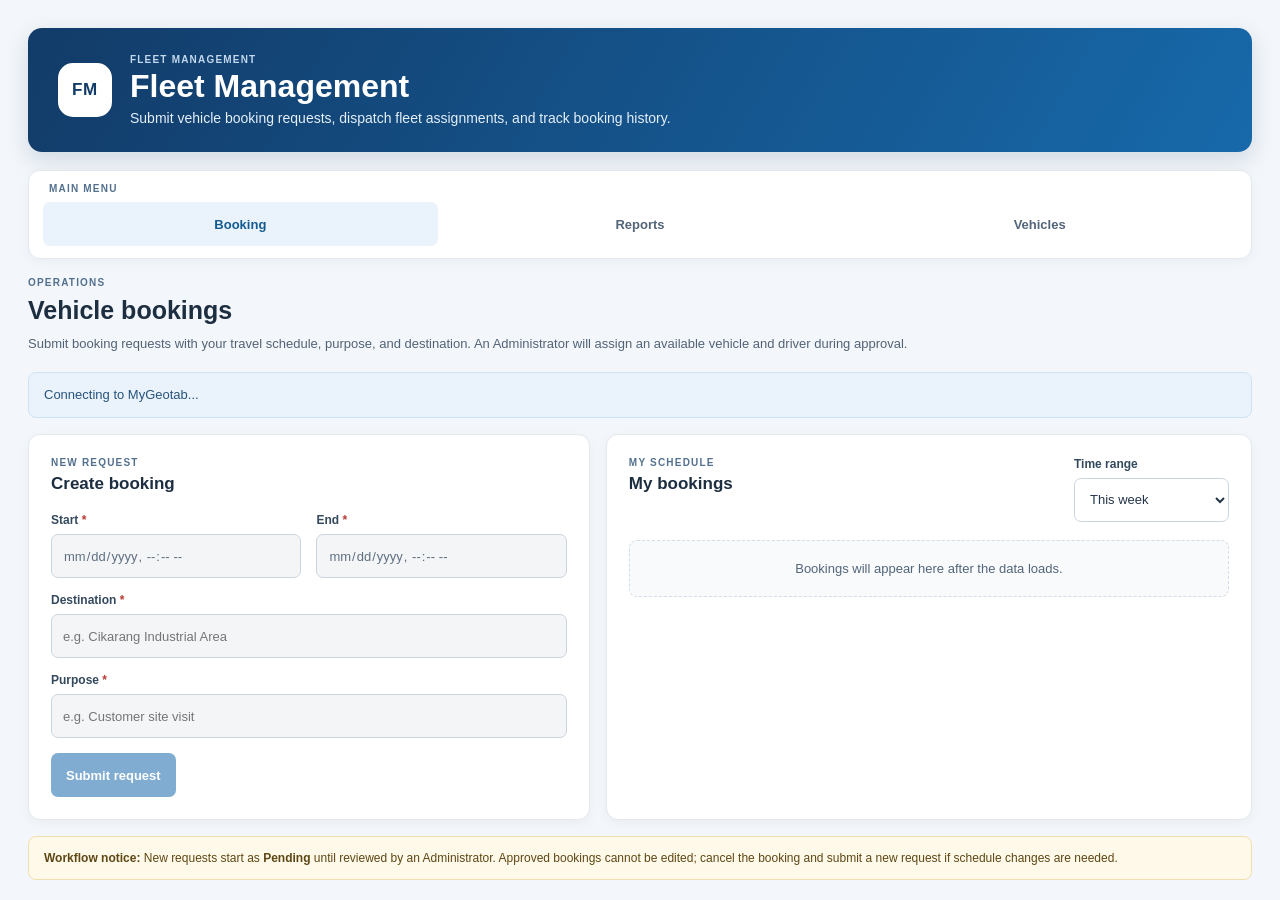
<file: index.html>
﻿<!DOCTYPE html>
<html>
<head>
  <meta http-equiv="refresh" content="0;url=fleet-summary.html">
  <title>Fleet Booking</title>
</head>
<body>
  <a href="fleet-summary.html">Open Fleet Booking</a>
</body>
</html>
</file>
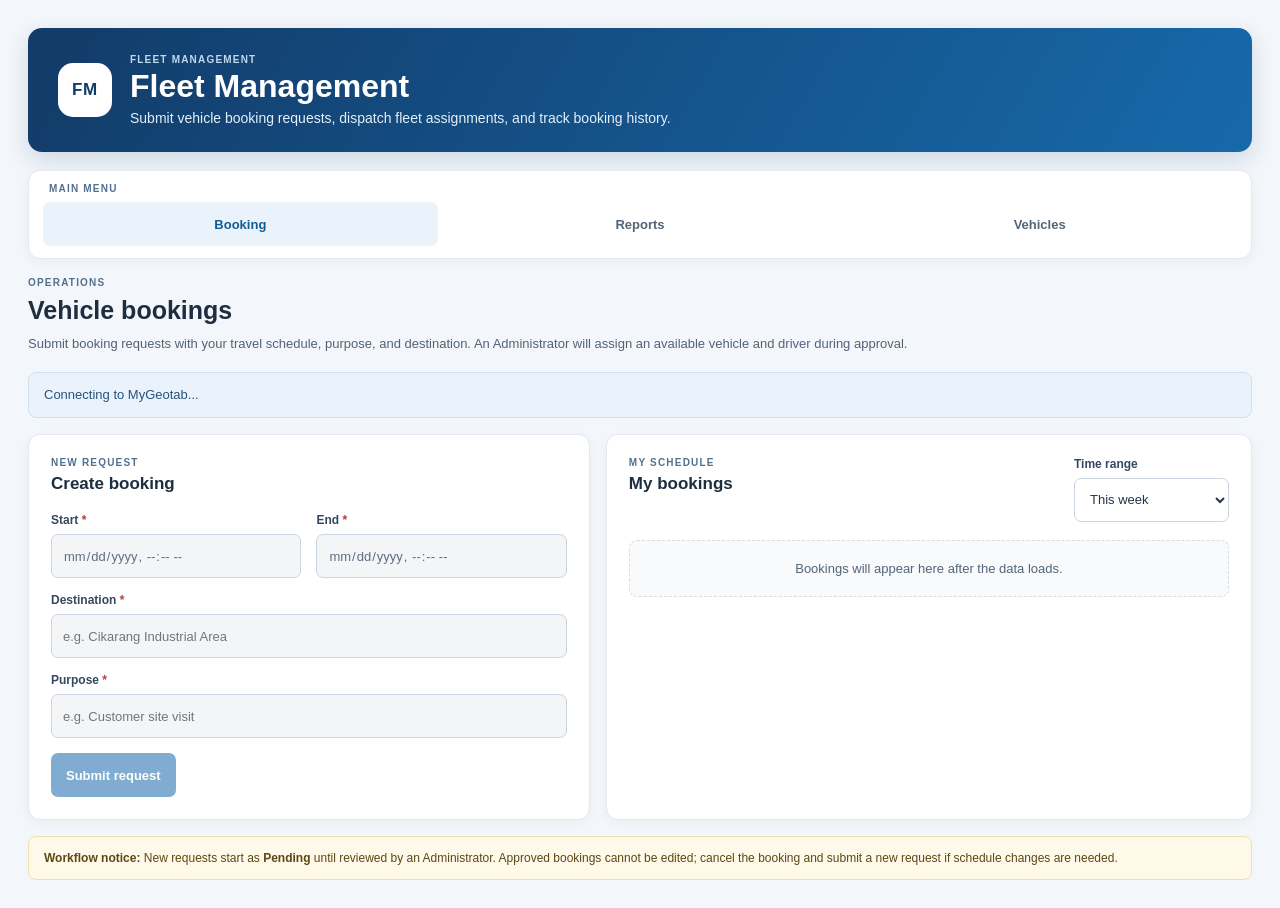
<file: fleet-summary.html>
<!DOCTYPE html>
<html lang="en">
<head>
  <meta charset="utf-8">
  <meta name="viewport" content="width=device-width, initial-scale=1">
  <title>Fleet Management | Vehicle Booking</title>
  <link rel="stylesheet" href="css/base.css">
  <link rel="stylesheet" href="css/components.css">
  <link rel="stylesheet" href="css/pages.css">
</head>
<body>
  <main class="booking-app">
    <header class="hero">
      <div class="hero-mark" aria-hidden="true">FM</div>
      <div>
        <p class="eyebrow">FLEET MANAGEMENT</p>
        <h1>Fleet Management</h1>
        <p class="hero-copy">Submit vehicle booking requests, dispatch fleet assignments, and track booking history.</p>
      </div>
    </header>

    <div class="app-shell">
      <nav class="side-nav" aria-label="Add-in navigation">
        <p class="eyebrow">MAIN MENU</p>
        <div class="nav-items">
          <button class="nav-item" type="button" data-page="booking" aria-current="page">Booking</button>
          <button class="nav-item" type="button" data-page="approval" hidden>
            <span>Approval</span>
            <span id="approvalPendingBadge" class="nav-badge" hidden>0</span>
          </button>
          <button class="nav-item" type="button" data-page="users" hidden>Drivers &amp; Users</button>
          <button class="nav-item" type="button" data-page="reports">Reports</button>
          <button class="nav-item" type="button" data-page="vehicles">Vehicles</button>
        </div>
      </nav>

      <div class="page-content">
        <section id="page-booking" class="page-view" aria-labelledby="bookingPageTitle">
          <div class="page-heading">
            <div>
              <p class="eyebrow">OPERATIONS</p>
              <h2 id="bookingPageTitle">Vehicle bookings</h2>
              <p class="page-description">Submit booking requests with your travel schedule, purpose, and destination. An Administrator will assign an available vehicle and driver during approval.</p>
            </div>
          </div>

          <div id="status" class="status" role="status" aria-live="polite">Connecting to MyGeotab...</div>

          <div class="booking-layout">
            <section class="panel" aria-labelledby="formTitle">
              <div class="section-heading">
                <div>
                  <p class="eyebrow">NEW REQUEST</p>
                  <h3 id="formTitle">Create booking</h3>
                </div>
              </div>
              <form id="bookingForm" class="booking-form">
                <div class="field">
                  <label for="startLocal">Start <span class="required-mark" aria-hidden="true">*</span></label>
                  <input id="startLocal" name="startLocal" type="datetime-local" required disabled>
                </div>
                <div class="field">
                  <label for="endLocal">End <span class="required-mark" aria-hidden="true">*</span></label>
                  <input id="endLocal" name="endLocal" type="datetime-local" required disabled>
                </div>
                <div class="field field-wide">
                  <label for="destination">Destination <span class="required-mark" aria-hidden="true">*</span></label>
                  <input id="destination" name="destination" type="text" maxlength="160" placeholder="e.g. Cikarang Industrial Area" required disabled>
                </div>
                <div class="field field-wide">
                  <label for="purpose">Purpose <span class="required-mark" aria-hidden="true">*</span></label>
                  <input id="purpose" name="purpose" type="text" maxlength="160" placeholder="e.g. Customer site visit" required disabled>
                </div>
                <div class="field-wide form-actions">
                  <button id="submitButton" type="submit" disabled>Submit request</button>
                  <button id="cancelEditButton" class="secondary" type="button" hidden>Cancel changes</button>
                </div>
              </form>
            </section>

            <section class="panel bookings-panel" aria-labelledby="bookingsTitle">
              <div class="section-heading">
                <div>
                  <p class="eyebrow">MY SCHEDULE</p>
                  <h3 id="bookingsTitle">My bookings</h3>
                </div>
                <div class="schedule-controls">
                  <div class="field schedule-filter-field">
                    <label for="bookingRangeFilter">Time range</label>
                    <select id="bookingRangeFilter" name="bookingRangeFilter">
                      <option value="this_week" selected>This week</option>
                      <option value="upcoming">Upcoming</option>
                      <option value="this_month">This month</option>
                      <option value="all">All time</option>
                    </select>
                  </div>
                </div>
              </div>
              <p id="bookingListSummary" class="schedule-summary" aria-live="polite"></p>
              <div id="bookingList" class="booking-list">
                <p class="empty">Bookings will appear here after the data loads.</p>
              </div>
            </section>
          </div>

          <aside class="notice">
            <strong>Workflow notice:</strong> New requests start as <strong>Pending</strong> until reviewed by an Administrator. Approved bookings cannot be edited; cancel the booking and submit a new request if schedule changes are needed.
          </aside>
        </section>

        <section id="page-approval" class="page-view" aria-labelledby="approvalPageTitle" hidden>
          <div class="page-heading">
            <div>
              <p class="eyebrow">DISPATCH &amp; REVIEW</p>
              <h2 id="approvalPageTitle">Approval queue</h2>
              <p class="page-description">Review pending booking requests, assign an available vehicle and driver, or reject with a reason.</p>
            </div>
          </div>

          <div id="approvalRestrictedNotice" class="panel" hidden>
            <p class="empty">Access restricted. Only users with Administrator security clearance can review or approve bookings.</p>
          </div>

          <section id="approvalWorkspace" class="panel" aria-labelledby="approvalQueueTitle" hidden>
            <div class="approval-toolbar">
              <div>
                <p class="eyebrow">REVIEW QUEUE</p>
                <h3 id="approvalQueueTitle">Booking requests</h3>
              </div>
              <div class="approval-filter-bar">
                <div class="field">
                  <label for="approvalStatusFilter">Status</label>
                  <select id="approvalStatusFilter" name="approvalStatusFilter">
                    <option value="pending" selected>Pending</option>
                    <option value="approved">Approved</option>
                    <option value="rejected">Rejected</option>
                    <option value="cancelled">Cancelled</option>
                    <option value="all">All statuses</option>
                  </select>
                </div>
                <button id="refreshApprovalButton" class="secondary" type="button">Refresh queue</button>
              </div>
            </div>

            <div id="approvalStatusBanner" class="status" role="status" aria-live="polite">Loading approval queue...</div>
            <div id="approvalList" class="approval-list">
              <p class="empty">Loading booking requests...</p>
            </div>
          </section>

          <aside class="notice">
            <strong>Conflict notice:</strong> Vehicle and driver availability is checked before saving an approval, but MyGeotab AddInData updates are not atomic. Concurrent approvals by multiple Administrators are verified after saving.
          </aside>
        </section>

        <section id="page-users" class="page-view" aria-labelledby="usersPageTitle" hidden>
          <div class="page-heading">
            <div>
              <p class="eyebrow">ACCESS &amp; DISPATCH</p>
              <h2 id="usersPageTitle">Drivers &amp; Users</h2>
              <p class="page-description">Monitor driver availability from approved schedules and review MyGeotab user clearances.</p>
            </div>
          </div>

          <div id="usersRestrictedNotice" class="panel" hidden>
            <p class="empty">Access restricted. Only users with Administrator security clearance can view the Drivers &amp; Users directory.</p>
          </div>

          <section id="usersWorkspace" class="panel" aria-labelledby="usersTableTitle" hidden>
            <div class="users-toolbar">
              <div>
                <p class="eyebrow">DIRECTORY</p>
                <h3 id="usersTableTitle">Drivers and account directory</h3>
                <p class="page-description">Only records visible to the current MyGeotab session are shown. Some MyAdmin accounts may not be visible to BasicAuthentication users.</p>
              </div>
              <button id="refreshUsersButton" class="secondary" type="button">Refresh users</button>
            </div>
            <div id="userDataStatus" class="status user-data-status" role="status" aria-live="polite">Select this tab to load users from the current database.</div>

            <div class="sub-tabs" role="tablist" aria-label="Drivers and users views">
              <button id="subTabDrivers" class="sub-tab" type="button" role="tab" aria-selected="true" aria-controls="driversSubPanel">Drivers</button>
              <button id="subTabAllUsers" class="sub-tab" type="button" role="tab" aria-selected="false" aria-controls="allUsersSubPanel">All users</button>
            </div>

            <div id="driversSubPanel" role="tabpanel" aria-labelledby="subTabDrivers">
              <div class="kpi-grid-3">
                <article class="panel report-card">
                  <p class="eyebrow">ACTIVE DRIVERS</p>
                  <p id="driversActiveCount" class="report-value">0</p>
                  <p class="report-note">Eligible for approval assignment</p>
                </article>
                <article class="panel report-card">
                  <p class="eyebrow">AVAILABLE NOW</p>
                  <p id="driversAvailableCount" class="report-value">0</p>
                  <p class="report-note">Not assigned to an ongoing trip</p>
                </article>
                <article class="panel report-card">
                  <p class="eyebrow">ON TRIP NOW</p>
                  <p id="driversOnTripCount" class="report-value">0</p>
                  <p class="report-note">Assigned to an active schedule</p>
                </article>
              </div>

              <div class="fleet-board-filters">
                <div class="field">
                  <label for="driverSearch">Search drivers</label>
                  <input id="driverSearch" type="search" placeholder="Name or email">
                </div>
                <div class="field">
                  <label for="driverAvailabilityFilter">Availability</label>
                  <select id="driverAvailabilityFilter">
                    <option value="all">All statuses</option>
                    <option value="available">Available now</option>
                    <option value="in_use">On trip now</option>
                    <option value="inactive">Inactive</option>
                  </select>
                </div>
              </div>

              <div class="table-wrap">
                <table class="data-table fleet-board-table">
                  <thead>
                    <tr>
                      <th scope="col">Driver</th>
                      <th scope="col">Availability</th>
                      <th scope="col">Current / Next trip</th>
                      <th scope="col">Account status</th>
                    </tr>
                  </thead>
                  <tbody id="driverBoardBody">
                    <tr>
                      <td colspan="4"><p class="empty table-empty">Driver data has not been loaded.</p></td>
                    </tr>
                  </tbody>
                </table>
              </div>
              <p class="table-note">Driver availability reflects approved booking schedules for the current time. Only Active Driver accounts can be assigned during approval.</p>
            </div>

            <div id="allUsersSubPanel" role="tabpanel" aria-labelledby="subTabAllUsers" hidden>
              <div class="users-filters">
                <div class="field">
                  <label for="userSearch">Search users</label>
                  <input id="userSearch" type="search" placeholder="Name, email, clearance, or driver">
                </div>
                <div class="field">
                  <label for="userDriverFilter">Driver status</label>
                  <select id="userDriverFilter">
                    <option value="all">All users</option>
                    <option value="driver">Drivers only</option>
                    <option value="non_driver">Not a driver</option>
                  </select>
                </div>
                <div class="field">
                  <label for="userStatusFilter">Account status</label>
                  <select id="userStatusFilter">
                    <option value="all">All statuses</option>
                    <option value="active">Active</option>
                    <option value="scheduled">Scheduled</option>
                    <option value="inactive">Inactive</option>
                    <option value="unknown">Unknown</option>
                  </select>
                </div>
              </div>
              <div class="table-wrap">
                <table class="data-table users-table">
                  <thead>
                    <tr>
                      <th scope="col">Name</th>
                      <th scope="col">Email / login</th>
                      <th scope="col">Clearance</th>
                      <th scope="col">Driver status</th>
                      <th scope="col">Account status</th>
                    </tr>
                  </thead>
                  <tbody id="userListBody">
                    <tr>
                      <td colspan="5"><p class="empty table-empty">User data has not been loaded.</p></td>
                    </tr>
                  </tbody>
                </table>
              </div>
              <p class="table-note">Administrator security clearance authorizes access to Approval and Drivers &amp; Users. Account status is derived from each user's active-from and active-to dates.</p>
            </div>
          </section>
        </section>

        <section id="page-reports" class="page-view" aria-labelledby="reportsPageTitle" hidden>
          <div class="page-heading">
            <div>
              <p class="eyebrow">ANALYTICS</p>
              <h2 id="reportsPageTitle">Reports</h2>
              <p class="page-description">Insights into booking requests, approvals, driver assignments, and fleet usage.</p>
            </div>
          </div>

          <section class="panel report-filter-panel" aria-labelledby="reportFiltersTitle">
            <div class="section-heading">
              <div>
                <p class="eyebrow">FILTERS</p>
                <h3 id="reportFiltersTitle">Find booking history</h3>
                <p class="page-description">Dates use your browser's local time and include bookings that overlap any part of the selected range.</p>
              </div>
            </div>
            <form id="reportFilterForm" class="report-filter-form">
              <div class="field">
                <label for="reportStartDate">From</label>
                <input id="reportStartDate" name="fromDate" type="date">
              </div>
              <div class="field">
                <label for="reportEndDate">To</label>
                <input id="reportEndDate" name="toDate" type="date">
              </div>
              <div class="field">
                <label for="reportVehicle">Vehicle</label>
                <select id="reportVehicle" name="vehicleId">
                  <option value="">All vehicles</option>
                </select>
              </div>
              <div class="field">
                <label for="reportStatus">Status</label>
                <select id="reportStatus" name="status">
                  <option value="all">All statuses</option>
                  <option value="pending">Pending</option>
                  <option value="approved">Approved</option>
                  <option value="rejected">Rejected</option>
                  <option value="cancelled">Cancelled</option>
                  <option value="unknown">Unknown</option>
                </select>
              </div>
              <div class="field">
                <label for="reportRequester">Booked by</label>
                <select id="reportRequester" name="requester">
                  <option value="">All requesters</option>
                </select>
              </div>
              <div class="report-filter-actions">
                <button type="submit">Apply filters</button>
                <button id="resetReportFilters" class="secondary" type="button">Reset</button>
              </div>
              <p id="reportFilterMessage" class="filter-message" role="alert" hidden></p>
            </form>
          </section>

          <div class="report-grid">
            <article class="panel report-card">
              <p class="eyebrow">TOTAL BOOKINGS</p>
              <p id="reportTotalBookings" class="report-value">0</p>
              <p class="report-note">Matching the selected filters</p>
            </article>
            <article class="panel report-card">
              <p class="eyebrow">PENDING APPROVAL</p>
              <p id="reportPendingBookings" class="report-value">0</p>
              <p class="report-note">Awaiting administrator review</p>
            </article>
            <article class="panel report-card">
              <p class="eyebrow">APPROVED</p>
              <p id="reportApprovedBookings" class="report-value">0</p>
              <p class="report-note">Approved vehicle bookings</p>
            </article>
            <article class="panel report-card">
              <p class="eyebrow">REJECTED / CANCELLED</p>
              <p id="reportClosedBookings" class="report-value">0</p>
              <p id="reportClosedBreakdown" class="report-note">0 rejected, 0 cancelled</p>
            </article>
          </div>

          <section class="panel report-history-panel" aria-labelledby="reportHistoryTitle">
            <div class="section-heading report-history-heading">
              <div>
                <p class="eyebrow">HISTORY</p>
                <h3 id="reportHistoryTitle">Booking history</h3>
              </div>
              <p id="reportResultSummary" class="report-result-summary" role="status" aria-live="polite"></p>
            </div>
            <div class="table-wrap">
              <table class="data-table report-table">
                <thead>
                  <tr>
                    <th scope="col">Vehicle</th>
                    <th scope="col">Driver</th>
                    <th scope="col">Booked by</th>
                    <th scope="col">Destination</th>
                    <th scope="col">Purpose</th>
                    <th scope="col">Start</th>
                    <th scope="col">End</th>
                    <th scope="col">Status</th>
                    <th scope="col">Notes</th>
                  </tr>
                </thead>
                <tbody id="reportHistoryBody">
                  <tr>
                    <td colspan="9"><p class="empty table-empty">Booking history will appear after the data loads.</p></td>
                  </tr>
                </tbody>
              </table>
            </div>
            <div class="table-pagination">
              <p id="reportPageSummary" class="table-note" aria-live="polite"></p>
              <div class="pagination-actions">
                <button id="reportPreviousPage" class="secondary" type="button" disabled>Previous</button>
                <button id="reportNextPage" class="secondary" type="button" disabled>Next</button>
              </div>
            </div>
          </section>
        </section>

        <section id="page-vehicles" class="page-view" aria-labelledby="vehiclesPageTitle" hidden>
          <div class="page-heading">
            <div>
              <p class="eyebrow">FLEET</p>
              <h2 id="vehiclesPageTitle">Vehicles</h2>
              <p class="page-description">Real-time booking availability and operational schedule for vehicles visible to this account.</p>
            </div>
          </div>

          <div class="kpi-grid-3">
            <article class="panel report-card">
              <p class="eyebrow">ACTIVE VEHICLES</p>
              <p id="vehiclesActiveCount" class="report-value">0</p>
              <p class="report-note">Eligible for approval assignment</p>
            </article>
            <article class="panel report-card">
              <p class="eyebrow">AVAILABLE NOW</p>
              <p id="vehiclesAvailableCount" class="report-value">0</p>
              <p class="report-note">Not in an active booking slot</p>
            </article>
            <article class="panel report-card">
              <p class="eyebrow">IN USE NOW</p>
              <p id="vehiclesInUseCount" class="report-value">0</p>
              <p class="report-note">Assigned to an ongoing schedule</p>
            </article>
          </div>

          <section class="panel" aria-labelledby="vehicleSetupTitle">
            <div class="section-heading">
              <div>
                <p class="eyebrow">AVAILABILITY BOARD</p>
                <h3 id="vehicleSetupTitle">Fleet vehicles</h3>
              </div>
            </div>
            <div class="fleet-board-filters">
              <div class="field">
                <label for="vehicleSearch">Search vehicles</label>
                <input id="vehicleSearch" type="search" placeholder="Vehicle name or ID">
              </div>
              <div class="field">
                <label for="vehicleAvailabilityFilter">Availability</label>
                <select id="vehicleAvailabilityFilter">
                  <option value="all">All statuses</option>
                  <option value="available">Available now</option>
                  <option value="in_use">In use now</option>
                  <option value="inactive">Inactive</option>
                </select>
              </div>
            </div>
            <div class="table-wrap">
              <table class="data-table fleet-board-table">
                <thead>
                  <tr>
                    <th scope="col">Vehicle</th>
                    <th scope="col">Availability</th>
                    <th scope="col">Current / Next schedule</th>
                    <th scope="col">Asset status</th>
                  </tr>
                </thead>
                <tbody id="vehicleBoardBody">
                  <tr>
                    <td colspan="4"><p class="empty table-empty">Loading vehicles...</p></td>
                  </tr>
                </tbody>
              </table>
            </div>
            <p class="table-note">Availability reflects approved booking schedules for the current time, not live GPS ignition status.</p>
          </section>
        </section>
      </div>
    </div>
  </main>

  <script src="js/domain/user-domain.js"></script>
  <script src="js/domain/booking-domain.js"></script>
  <script src="js/services/geotab-api.js"></script>
  <script src="js/ui/formatters.js"></script>
  <script src="js/ui/vehicles-view.js"></script>
  <script src="js/ui/users-view.js"></script>
  <script src="js/ui/reports-view.js"></script>
  <script src="js/ui/booking-view.js"></script>
  <script src="js/ui/approval-review-form.js"></script>
  <script src="js/ui/approval-view.js"></script>
  <script src="js/app.js"></script>
</body>
</html>
</file>
<file: css/base.css>
:root {
  color-scheme: light;
  font-family: Inter, "Segoe UI", Arial, sans-serif;
  color: #1f2937;
  background: #f3f6fa;
}

* {
  box-sizing: border-box;
}

body {
  margin: 0;
  padding: 28px;
  background: #f3f6fa;
}

.booking-app {
  width: min(1280px, 100%);
  margin: 0 auto;
}

.hero {
  display: flex;
  align-items: center;
  gap: 18px;
  padding: 26px 30px;
  margin-bottom: 18px;
  color: #fff;
  background: linear-gradient(120deg, #123b68, #1769aa);
  border-radius: 14px;
  box-shadow: 0 8px 22px rgba(25, 68, 109, .16);
}

.hero-mark {
  display: grid;
  flex: 0 0 54px;
  width: 54px;
  height: 54px;
  place-items: center;
  color: #123b68;
  background: #fff;
  border-radius: 15px;
  font-size: 17px;
  font-weight: 800;
  letter-spacing: .04em;
}

.hero h1 {
  margin: 2px 0 5px;
  font-size: clamp(24px, 3vw, 32px);
  line-height: 1.2;
}

.hero-copy,
.hero .eyebrow {
  margin: 0;
}

.hero-copy {
  color: #e4effa;
  font-size: 14px;
}

.eyebrow {
  color: #52708e;
  font-size: 10px;
  font-weight: 800;
  letter-spacing: .12em;
}

.hero .eyebrow {
  color: #c2d8ed;
}

.app-shell,
.page-content,
.page-view {
  min-width: 0;
}

.page-view[hidden],
.nav-item[hidden],
[hidden] {
  display: none !important;
}

.side-nav {
  display: grid;
  gap: 8px;
  padding: 12px 14px;
  margin-bottom: 18px;
  background: #fff;
  border: 1px solid #e3e9ef;
  border-radius: 12px;
  box-shadow: 0 3px 12px rgba(29, 55, 80, .045);
}

.side-nav .eyebrow {
  margin: 0 6px;
}

.nav-items {
  display: grid;
  grid-template-columns: repeat(auto-fit, minmax(120px, 1fr));
  gap: 5px;
}

.nav-item {
  display: inline-flex;
  align-items: center;
  justify-content: center;
  gap: 7px;
  min-height: 44px;
  padding: 9px 12px;
  color: #536579;
  background: transparent;
  text-align: center;
  white-space: nowrap;
}

.nav-item:hover:not(:disabled) {
  color: #123b68;
  background: #f1f6fb;
  transform: none;
}

.nav-item[aria-current="page"] {
  color: #145b92;
  background: #eaf3fb;
}

.nav-badge {
  display: inline-flex;
  align-items: center;
  justify-content: center;
  min-width: 20px;
  height: 20px;
  padding: 0 6px;
  color: #7c4d03;
  background: #fef3c7;
  border: 1px solid #f5d07a;
  border-radius: 999px;
  font-size: 11px;
  font-weight: 800;
  line-height: 1;
}

.page-heading {
  margin: 2px 0 18px;
}

.page-heading .eyebrow {
  margin: 0 0 6px;
}

h2 {
  margin: 0;
  color: #1c2e40;
  font-size: 19px;
  line-height: 1.3;
}

.page-heading h2 {
  font-size: 25px;
}

h3 {
  margin: 0;
  color: #1c2e40;
  font-size: 17px;
  line-height: 1.35;
}

.page-description {
  margin: 7px 0 0;
  color: #526376;
  font-size: 13px;
  line-height: 1.55;
}

.field {
  display: flex;
  min-width: 0;
  flex-direction: column;
  gap: 7px;
}

.field-wide {
  grid-column: 1 / -1;
}

label {
  color: #34495e;
  font-size: 12px;
  font-weight: 700;
}

label[for] {
  cursor: pointer;
}

.optional {
  color: #5f6f81;
  font-weight: 400;
}

.required-mark {
  color: #b83a32;
}

input,
select,
textarea,
button {
  font: inherit;
}

input,
select,
textarea {
  width: 100%;
  min-height: 44px;
  padding: 9px 11px;
  color: #25364a;
  background: #fff;
  border: 1px solid #cbd5df;
  border-radius: 7px;
  font-size: 13px;
}

textarea {
  min-height: 78px;
  resize: vertical;
  line-height: 1.5;
}

select {
  cursor: pointer;
}

input:focus,
select:focus,
textarea:focus,
button:focus-visible,
summary:focus-visible {
  outline: 3px solid rgba(32, 127, 203, .28);
  outline-offset: 2px;
  border-color: #287fbd;
}

input:disabled,
select:disabled,
textarea:disabled {
  color: #5f6f81;
  background: #f3f5f7;
  cursor: not-allowed;
}

.booking-app button {
  min-height: 44px;
  padding: 9px 15px;
  color: #fff;
  background: #1769aa;
  border: 0;
  border-radius: 7px;
  cursor: pointer;
  font-size: 13px;
  font-weight: 700;
  transition: background-color .15s ease, transform .15s ease;
}

.booking-app button:hover:not(:disabled) {
  color: #fff;
  background: #105687;
  transform: translateY(-1px);
}

.booking-app button:disabled {
  cursor: not-allowed;
  opacity: .55;
}

.booking-app button.nav-item {
  color: #536579;
  background: transparent;
}

.booking-app button.nav-item:hover:not(:disabled) {
  color: #123b68;
  background: #f1f6fb;
  transform: none;
}

.booking-app button.nav-item[aria-current="page"] {
  color: #145b92;
  background: #eaf3fb;
}

.booking-app button.secondary {
  color: #2c3e50;
  background: #e9eef3;
}

.booking-app button.secondary:hover:not(:disabled) {
  color: #1c2e40;
  background: #dce5ed;
}

.booking-app button.danger,
.booking-app button.fm-btn-reject {
  color: #fff;
  background: #b83a32;
}

.booking-app button.danger:hover:not(:disabled),
.booking-app button.fm-btn-reject:hover:not(:disabled) {
  color: #fff;
  background: #922b25;
}

.booking-app button.fm-btn-approve {
  color: #fff;
  background: #1f7a45;
}

.booking-app button.fm-btn-approve:hover:not(:disabled) {
  color: #fff;
  background: #175d34;
}

code {
  padding: 2px 5px;
  color: #34516c;
  background: #edf2f7;
  border-radius: 4px;
  font-size: .92em;
}

@media (prefers-reduced-motion: reduce) {
  button {
    transition: none;
  }

  button:hover:not(:disabled) {
    transform: none;
  }
}
</file>
<file: css/components.css>
.panel {
  min-width: 0;
  padding: 22px;
  background: #fff;
  border: 1px solid #e3e9ef;
  border-radius: 12px;
  box-shadow: 0 3px 12px rgba(29, 55, 80, .045);
}

.section-heading {
  display: flex;
  align-items: flex-start;
  justify-content: space-between;
  gap: 12px;
  margin-bottom: 18px;
}

.section-heading .eyebrow {
  margin: 0 0 5px;
}

.status {
  padding: 12px 15px;
  margin-bottom: 16px;
  color: #27537c;
  background: #eaf3fb;
  border: 1px solid #cfe2f3;
  border-radius: 8px;
  font-size: 13px;
  line-height: 1.5;
}

.status[data-error="true"] {
  color: #8d2923;
  background: #fff0ef;
  border-color: #f1cbc8;
}

.status[data-error="false"] {
  color: #23603a;
  background: #edf8f0;
  border-color: #cfe8d5;
}

.notice {
  padding: 12px 15px;
  margin-top: 16px;
  color: #5d4714;
  background: #fff9e9;
  border: 1px solid #f1dfae;
  border-radius: 8px;
  font-size: 12px;
  line-height: 1.5;
}

.filter-message {
  padding: 10px 12px;
  margin: 0;
  color: #8d2923;
  background: #fff0ef;
  border: 1px solid #f1cbc8;
  border-radius: 7px;
  font-size: 12px;
  grid-column: 1 / -1;
}

.empty {
  margin: 0;
  padding: 20px 14px;
  color: #536579;
  background: #f8fafc;
  border: 1px dashed #d4dde6;
  border-radius: 8px;
  font-size: 13px;
  text-align: center;
}

.booking-status,
.user-status {
  display: inline-block;
  padding: 4px 9px;
  border-radius: 999px;
  font-size: 11px;
  font-weight: 700;
  white-space: nowrap;
}

.booking-status-pending {
  color: #7c4d03;
  background: #fef3c7;
}

.booking-status-approved,
.booking-status-confirmed,
.user-status-active {
  color: #1f5c37;
  background: #e6f6ec;
}

.booking-status-rejected {
  color: #8d2923;
  background: #fdecec;
}

.booking-status-cancelled,
.booking-status-unknown,
.user-status-inactive,
.user-status-unknown {
  color: #445568;
  background: #edf2f7;
}

.user-status-scheduled {
  color: #27537c;
  background: #eaf3fb;
}

.table-wrap {
  width: 100%;
  overflow-x: auto;
}

.data-table {
  width: 100%;
  border-collapse: collapse;
  text-align: left;
}

.data-table th {
  padding: 11px 12px;
  color: #46586b;
  background: #f7f9fb;
  border-bottom: 1px solid #e3e9ef;
  font-size: 11px;
  font-weight: 800;
  letter-spacing: .04em;
  text-transform: uppercase;
}

.data-table td {
  padding: 12px;
  border-bottom: 1px solid #edf1f5;
  font-size: 13px;
  vertical-align: top;
}

.data-table td[colspan] {
  padding: 14px 0;
  border-bottom: 0;
}

.table-empty {
  border: 0;
}

.report-note,
.table-note {
  margin: 8px 0 0;
  color: #536579;
  font-size: 12px;
  line-height: 1.5;
}

.table-pagination {
  display: flex;
  align-items: center;
  justify-content: space-between;
  gap: 12px;
  margin-top: 12px;
}

.table-pagination .table-note {
  margin: 0;
}

.pagination-actions {
  display: flex;
  gap: 8px;
}

.pagination-actions button {
  min-height: 40px;
  padding: 7px 12px;
}

.form-actions,
.booking-actions {
  display: flex;
  flex-wrap: wrap;
  align-items: center;
  gap: 9px;
}

.notes-callout {
  margin-top: 8px;
  padding: 8px 11px;
  color: #33475b;
  background: #f4f7fa;
  border-left: 3px solid #90a4b8;
  border-radius: 4px;
  font-size: 12px;
  line-height: 1.5;
  overflow-wrap: anywhere;
}

.notes-callout-rejected {
  color: #7d221c;
  background: #fff3f2;
  border-left-color: #c53b32;
}

.kpi-grid-3 {
  display: grid;
  grid-template-columns: repeat(3, minmax(0, 1fr));
  gap: 14px;
  margin-bottom: 14px;
  align-items: stretch;
}

.sub-tabs {
  display: inline-flex;
  gap: 6px;
  padding: 4px;
  margin-bottom: 16px;
  background: #eef3f8;
  border: 1px solid #dce5ef;
  border-radius: 9px;
}

.booking-app button.sub-tab {
  min-height: 38px;
  padding: 7px 14px;
  color: #46586b;
  background: transparent;
  border-radius: 7px;
  font-size: 13px;
  font-weight: 700;
}

.booking-app button.sub-tab:hover:not(:disabled) {
  color: #123b68;
  background: #e3ecf5;
  transform: none;
}

.booking-app button.sub-tab[aria-selected="true"] {
  color: #123b68;
  background: #fff;
  box-shadow: 0 1px 4px rgba(18, 59, 104, .1);
}

.availability-badge {
  display: inline-block;
  padding: 4px 9px;
  border-radius: 999px;
  font-size: 11px;
  font-weight: 700;
  white-space: nowrap;
}

.availability-available {
  color: #1f5c37;
  background: #e6f6ec;
}

.availability-in-use {
  color: #7c4d03;
  background: #fef3c7;
}

.availability-inactive {
  color: #445568;
  background: #edf2f7;
}

.cell-primary {
  display: block;
  color: #1c2e40;
  font-weight: 600;
}

.cell-sub {
  display: block;
  margin-top: 2px;
  color: #526376;
  font-size: 12px;
  overflow-wrap: anywhere;
}

@media (max-width: 560px) {
  .kpi-grid-3 {
    grid-template-columns: 1fr;
  }

  .sub-tabs {
    display: flex;
    width: 100%;
  }

  .booking-app button.sub-tab {
    flex: 1 1 0;
  }
}
</file>
<file: css/pages.css>
.booking-layout {
  display: grid;
  grid-template-columns: minmax(0, 1fr) minmax(0, 1.15fr);
  gap: 16px;
  align-items: start;
}

.booking-form {
  display: grid;
  grid-template-columns: repeat(2, minmax(0, 1fr));
  gap: 15px;
}

.bookings-panel {
  min-height: 100%;
}

.schedule-controls {
  display: flex;
  align-items: flex-end;
  gap: 10px;
  flex-wrap: wrap;
}

.schedule-filter-field {
  min-width: 155px;
}

.schedule-summary {
  margin: 0 0 12px;
  color: #536579;
  font-size: 12px;
}

.booking-list,
.approval-list {
  display: grid;
  gap: 12px;
}

.booking {
  display: flex;
  align-items: flex-start;
  justify-content: space-between;
  gap: 14px;
  padding: 14px;
  background: #fbfcfe;
  border: 1px solid #e4eaf0;
  border-radius: 9px;
}

.booking-details {
  min-width: 0;
  flex: 1 1 auto;
}

.booking-header-row {
  display: flex;
  align-items: center;
  flex-wrap: wrap;
  gap: 8px;
  margin-bottom: 6px;
}

.booking-title {
  margin: 0;
  color: #1c2e40;
  font-size: 14px;
  font-weight: 700;
}

.booking-meta {
  margin: 4px 0 0;
  color: #526376;
  font-size: 12px;
  line-height: 1.55;
  overflow-wrap: anywhere;
}

.booking-actions {
  flex: 0 0 auto;
}

/* Approval page */
.approval-toolbar {
  display: flex;
  align-items: flex-end;
  justify-content: space-between;
  flex-wrap: wrap;
  gap: 14px;
  margin-bottom: 16px;
}

.approval-filter-bar {
  display: flex;
  align-items: flex-end;
  flex-wrap: wrap;
  gap: 10px;
}

.approval-card {
  display: grid;
  gap: 12px;
  padding: 16px;
  background: #fbfcfe;
  border: 1px solid #e4eaf0;
  border-radius: 10px;
}

.approval-card-top {
  display: flex;
  align-items: flex-start;
  justify-content: space-between;
  gap: 14px;
}

.booking-purpose {
  margin: 2px 0 0;
  color: #46586b;
  font-size: 13px;
  line-height: 1.45;
}

.trip-summary-grid {
  display: grid;
  grid-template-columns: repeat(4, minmax(0, 1fr));
  gap: 12px;
  padding: 12px 14px;
  background: #f4f7fb;
  border: 1px solid #e1e8f0;
  border-radius: 8px;
}

.trip-summary-item {
  min-width: 0;
  display: flex;
  flex-direction: column;
  gap: 3px;
}

.trip-summary-label {
  color: #52708e;
  font-size: 10px;
  font-weight: 800;
  letter-spacing: .08em;
  text-transform: uppercase;
}

.trip-summary-value {
  color: #1c2e40;
  font-size: 13px;
  font-weight: 700;
  line-height: 1.35;
  overflow-wrap: anywhere;
}

.trip-summary-sub {
  color: #526376;
  font-size: 12px;
  line-height: 1.35;
  overflow-wrap: anywhere;
}

.field-hint {
  margin: 0;
  color: #526376;
  font-size: 12px;
  line-height: 1.4;
}

.field-hint-warn {
  color: #8d2923;
  font-weight: 600;
}

.approval-review-panel {
  padding-top: 14px;
  border-top: 1px solid #e3e9ef;
}

.approval-review-form {
  display: grid;
  grid-template-columns: repeat(2, minmax(0, 1fr));
  gap: 14px;
}

.decision-group {
  display: flex;
  flex-wrap: wrap;
  gap: 10px;
  margin: 0;
  padding: 0;
  border: 0;
}

.decision-group legend {
  margin-bottom: 7px;
  padding: 0;
  color: #34495e;
  font-size: 12px;
  font-weight: 700;
}

.decision-option {
  display: inline-flex;
  align-items: center;
  gap: 8px;
  min-height: 44px;
  padding: 8px 14px;
  color: #25364a;
  background: #fff;
  border: 1px solid #cbd5df;
  border-radius: 7px;
  cursor: pointer;
  font-size: 13px;
  font-weight: 700;
}

.decision-option input[type="radio"] {
  width: auto;
  min-height: 0;
  margin: 0;
  cursor: pointer;
}

.decision-option:has(input:checked) {
  border-color: #1769aa;
  background: #eaf3fb;
  color: #123b68;
}

.approval-inline-error {
  margin: 0;
  padding: 9px 12px;
  color: #8d2923;
  background: #fff0ef;
  border: 1px solid #f1cbc8;
  border-radius: 7px;
  font-size: 12px;
  grid-column: 1 / -1;
}

/* Users page */
.users-toolbar {
  display: flex;
  align-items: flex-start;
  justify-content: space-between;
  gap: 14px;
  margin-bottom: 16px;
}

.users-toolbar .eyebrow {
  margin: 0 0 5px;
}

.users-toolbar .page-description {
  max-width: 720px;
}

.users-filters {
  display: grid;
  grid-template-columns: minmax(0, 2fr) minmax(160px, 1fr) minmax(160px, 1fr);
  gap: 14px;
  margin-bottom: 14px;
}

.users-table {
  min-width: 720px;
}

.fleet-board-filters {
  display: grid;
  grid-template-columns: minmax(0, 2fr) minmax(180px, 1fr);
  gap: 14px;
  margin-bottom: 14px;
}

.fleet-board-table {
  min-width: 760px;
}

/* Reports page */
.report-filter-panel,
.report-grid {
  margin-bottom: 14px;
}

.report-filter-form {
  display: grid;
  grid-template-columns: repeat(5, minmax(0, 1fr));
  gap: 13px;
  align-items: end;
}

.report-filter-actions {
  display: flex;
  flex-wrap: wrap;
  gap: 9px;
  grid-column: 1 / -1;
}

.report-grid {
  display: grid;
  grid-template-columns: repeat(4, minmax(0, 1fr));
  gap: 14px;
  align-items: stretch;
}

.report-card {
  min-height: 135px;
}

.report-card .eyebrow {
  margin: 0;
}

.report-value {
  margin: 16px 0 8px;
  color: #1c2e40;
  font-size: 28px;
  font-weight: 750;
  line-height: 1;
}

.report-history-heading {
  align-items: center;
}

.report-result-summary {
  margin: 0;
  color: #536579;
  font-size: 12px;
}

.report-table {
  min-width: 980px;
}

/* Vehicles page */
.vehicle-inventory {
  display: grid;
  grid-template-columns: repeat(2, minmax(0, 1fr));
  gap: 7px 22px;
  margin: 14px 0 0;
  padding-left: 20px;
}

.vehicle-inventory li {
  color: #46586b;
  font-size: 12px;
  overflow-wrap: anywhere;
}

@media (max-width: 900px) {
  .report-grid,
  .trip-summary-grid {
    grid-template-columns: repeat(2, minmax(0, 1fr));
  }
}

@media (max-width: 820px) {
  body {
    padding: 16px;
  }

  .app-shell {
    display: block;
  }

  .booking-layout {
    grid-template-columns: 1fr;
  }

  .report-filter-form {
    grid-template-columns: repeat(2, minmax(0, 1fr));
  }
}

@media (max-width: 560px) {
  body {
    padding: 10px;
  }

  .hero,
  .panel {
    padding: 17px;
  }

  .hero {
    gap: 12px;
  }

  .hero-mark {
    flex-basis: 44px;
    width: 44px;
    height: 44px;
  }

  .booking-form,
  .approval-review-form,
  .trip-summary-grid,
  .report-grid,
  .report-filter-form,
  .users-filters,
  .fleet-board-filters,
  .vehicle-inventory {
    grid-template-columns: 1fr;
  }

  .page-heading h2 {
    font-size: 22px;
  }

  .report-filter-actions,
  .filter-message,
  .field-wide,
  .approval-inline-error {
    grid-column: auto;
  }

  .side-nav {
    padding: 10px;
  }

  .nav-items {
    display: flex;
    overflow-x: auto;
  }

  .nav-item {
    flex: 0 0 auto;
    min-width: 108px;
  }

  .users-toolbar,
  .approval-toolbar,
  .approval-card-top,
  .booking,
  .report-history-heading,
  .table-pagination {
    flex-direction: column;
    align-items: flex-start;
  }

  .users-toolbar button {
    width: 100%;
  }
}
</file>
